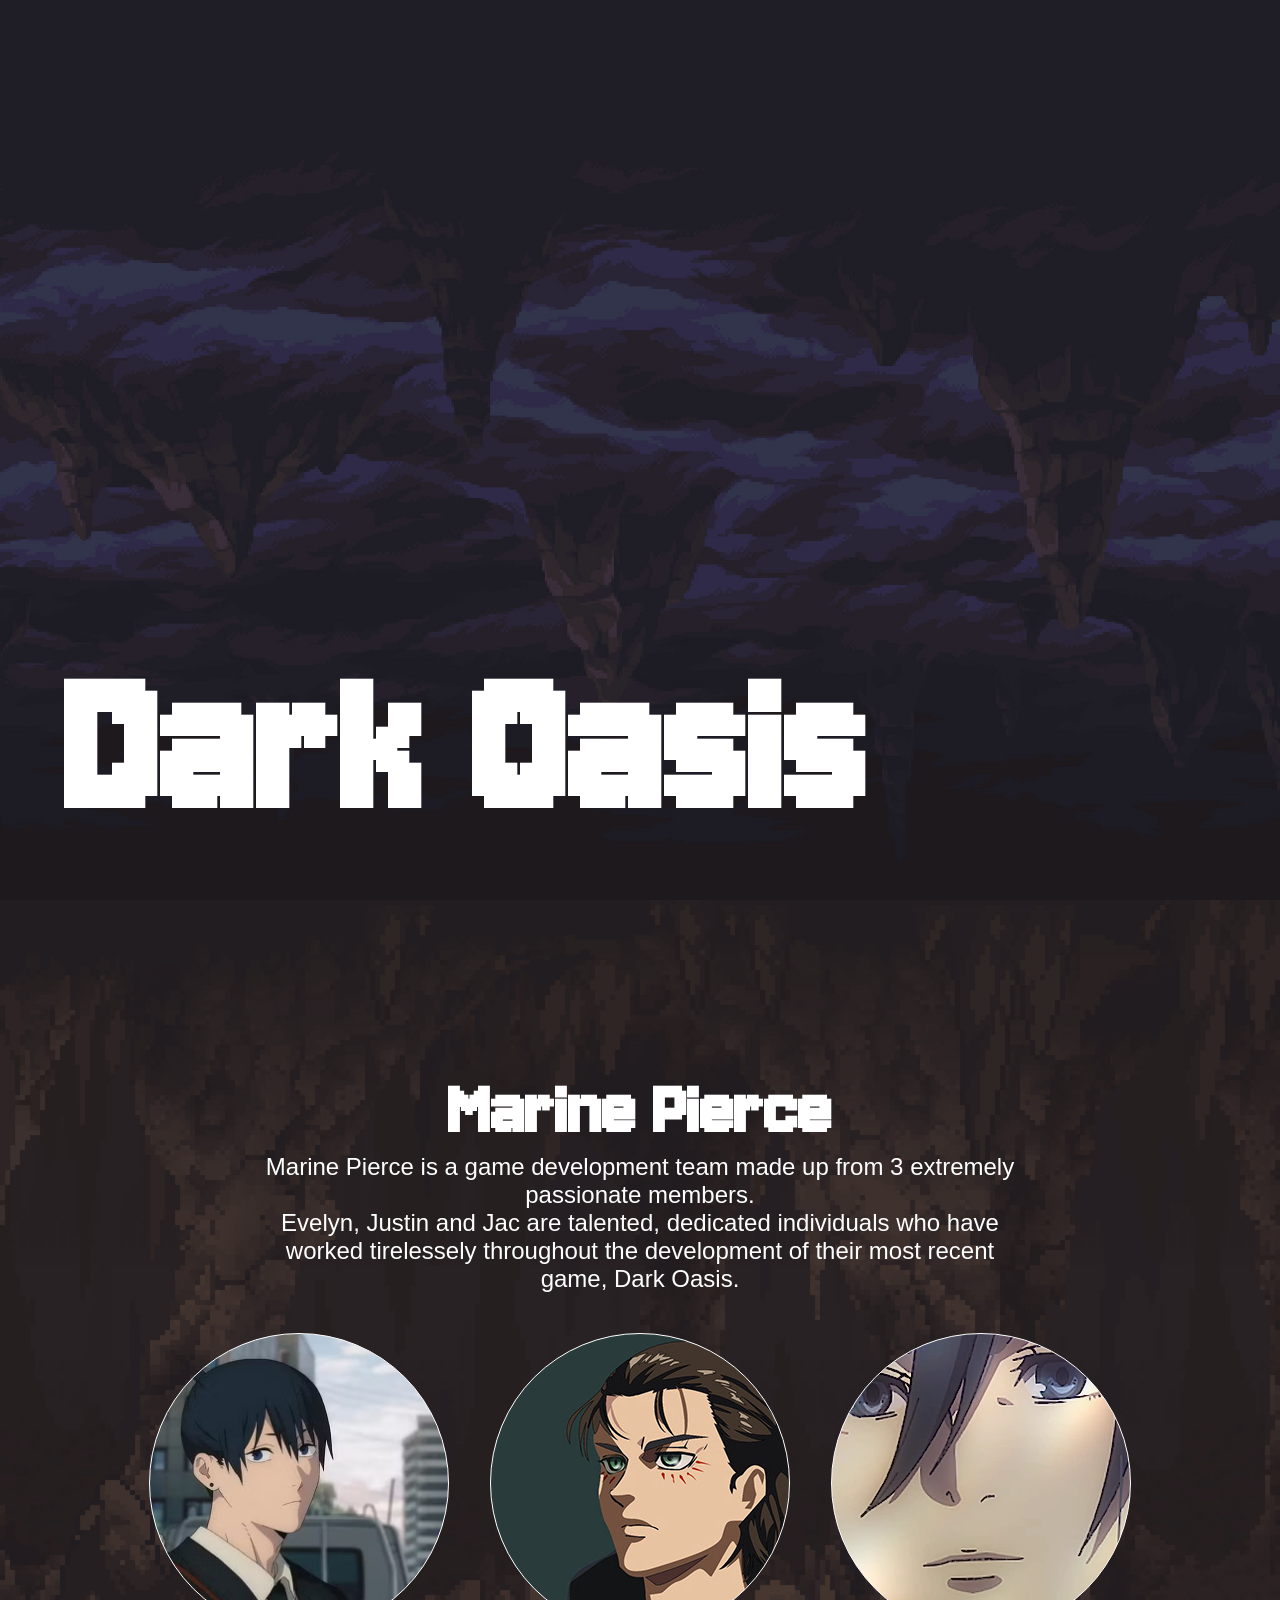
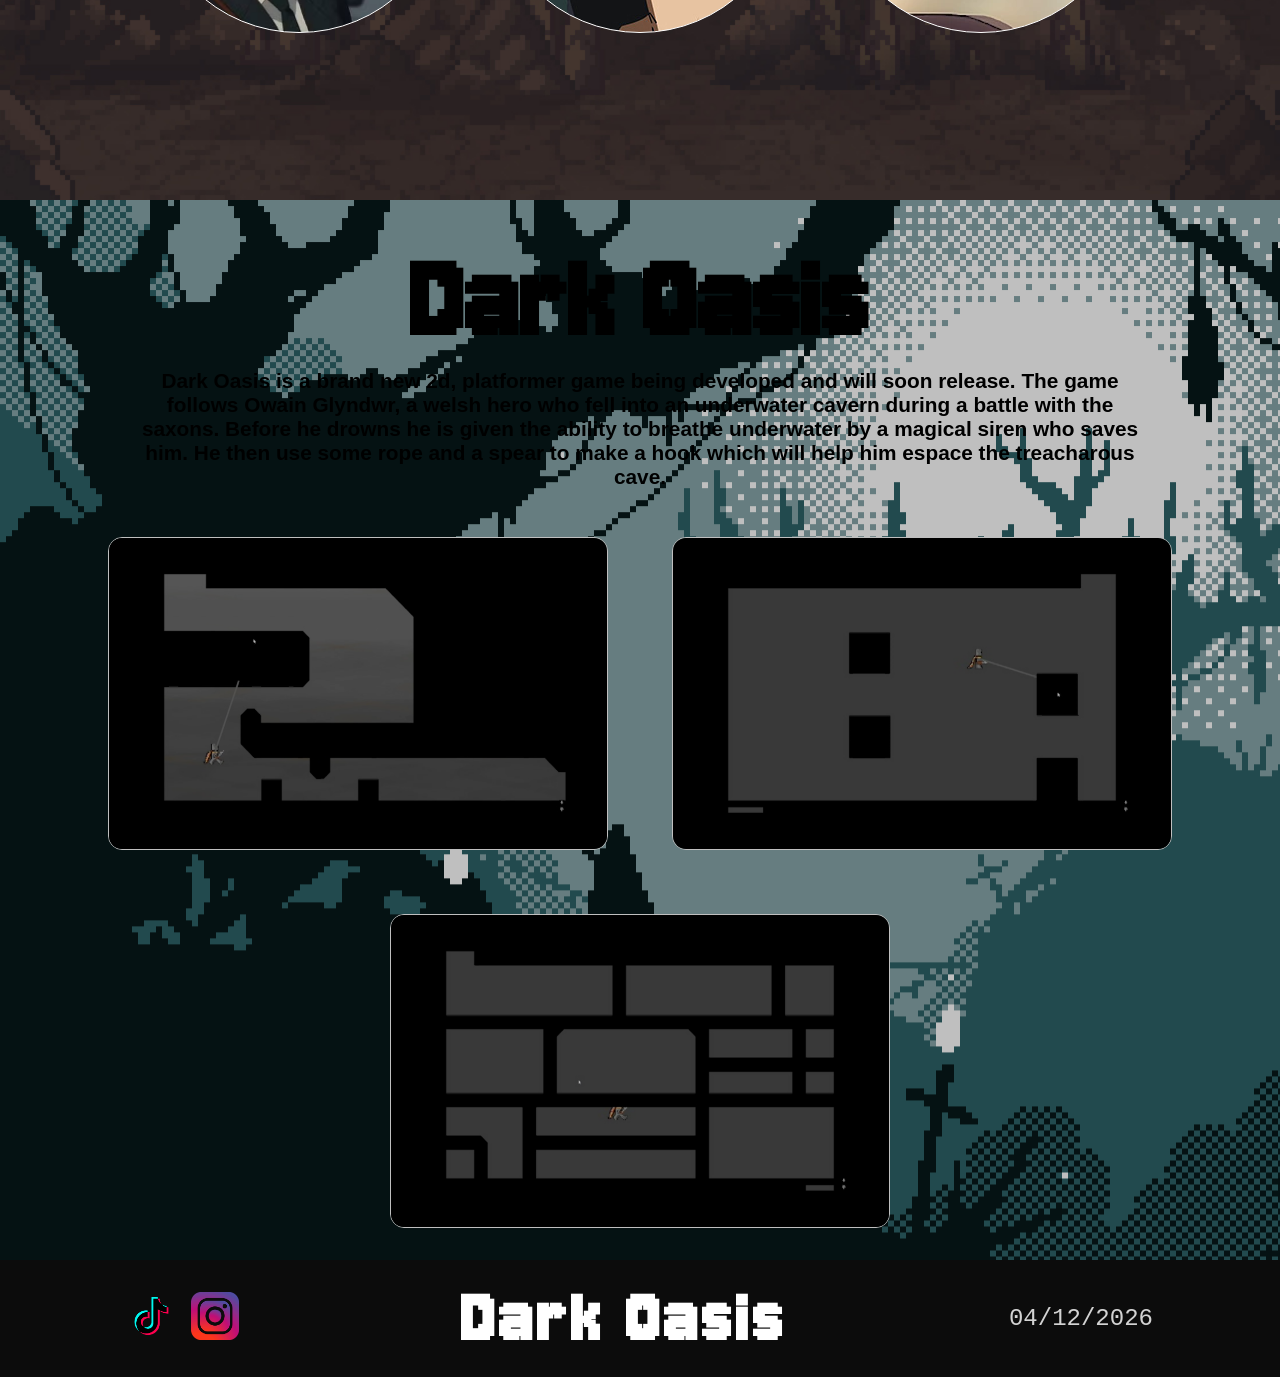
<file: index.html>
<!DOCTYPE html>
<html lang="en">
<head>
    <meta charset="UTF-8">
    <meta name="viewport" content="width=device-width, initial-scale=1.0">
    <title>Dark Oasis</title>
    <link rel="stylesheet" href="styles.css">
    <script src="script.js" defer></script>
</head>
<body>
  <section id="homepage">
    <h1 id="mainTitle">Dark Oasis</h1>
  </section>

  <section id="marinePierce">
    <h1>Marine Pierce</h1>
    <div id="textBox">
      <p>
        Marine Pierce is a game development team made up from 3 extremely passionate members.
        <br>
        Evelyn, Justin and Jac are talented, dedicated individuals who have worked tirelessely
        throughout the development of their most recent game, Dark Oasis.
      </p>
    </div>

    <div id="circleBox">
      <div class="circle" id="jac"></div>
      <div class="circle" id="justin"></div>
      <div class="circle" id="evelyn"></div>
    </div>
  </section>



  <section id="dark-oasis-about">
    <div class="info-container">
      <h1>Dark Oasis</h1>
      <p>Dark Oasis is a brand new 2d, platformer game being developed and will soon release.
        The game follows Owain Glyndwr, a welsh hero who fell into an underwater cavern during
        a battle with the saxons. Before he drowns he is given the ability to breathe underwater
        by a magical siren who saves him. He then use some rope and a spear to make a hook which
        will help him espace the treacharous cave.</p>
    </div>
    <div class="image-container">
      <img src="img/gameplay/do-gameplay-1.png" alt="Gameplay image 1" class="gameplay-img">
      <img src="img/gameplay/do-gameplay-2.png" alt="Gambrandoneplay image 2" class="gameplay-img">
      <img src="img/gameplay/do-gameplay-3.png" alt="Gameplay image 3" class="gameplay-img">
    </div>
  </section>

  <section id="footer">
    <div class="social-links">
      <a href="https://www.tiktok.com/@darkoasis84" target="_blank">
        <img src="img/logos/tiktok.png" alt="Tiktok logo">
      </a>
      <a href="https://www.instagram.com/darkoasisgame/" target="_blank">
        <img src="img/logos/instagram.png" alt="Instagram logo">
      </a>
    </div>
    <div class="footer-title-container">
      <h1>Dark Oasis</h1>
    </div>
    <div class="date-container">
      <p id="date"></p>
    </div>
  </section>
</body>
</html>
</file>
<file: styles.css>
@font-face {
    font-family: Jersey10;
    src: url("font/Jersey10/Jersey10-Regular.ttf");
}

* {
  padding: 0;
  margin: 0;
  scroll-behavior: smooth;
  box-sizing: border-box;
}

:root {
  --main-font: Jersey10;
}

body {
  margin: 0px;
  padding: 0px;
}

#homepage {
  display: flex;
  justify-content: flex-start;
  align-items: flex-end;
  height: 100vh;
  width: 100vw;
  background-image: url("img/stalactite-cave-ceiling.jpg");
  background-position: center;
  background-repeat: no-repeat;
  background-size: cover;
}

#mainTitle {
  color: white;
  font-size: 14rem;
  font-family: var(--main-font);
  padding: 0px;
  margin: 0px;
  padding-left: 64px;
  padding-bottom: 32px;
}

#marinePierce {
  display: flex;
  justify-content: center;
  align-items: center;

  flex-direction: column;

  height: 100vh;
  width: 100vw;

  background-image: url("img/caveBackground-purple.jpg");
  background-position: center;
  background-repeat: no-repeat;
  background-size: cover;
}

#marinePierce > h1 {
  font-size: 5rem; 
  font-family: var(--main-font);
  color: white;

}

#textBox {
  height: 20%;
  width: 60%;
}

#textBox > p {
  font-size: 1.5rem;
  color: white;
  font-family: 'Gill Sans', 'Gill Sans MT', Calibri, 'Trebuchet MS', sans-serif;

  text-align: center;
}

#circleBox {
  display: flex;
  justify-content: space-around;

  height: 300px;
  width: 80%;
}

.circle {
  height: 300px;
  width: 300px;

  border-radius: 150px;

  border: thin white solid;
}

#jac {
  background-image: url("img/aki-hayakawa-with-a-neutral-look-in-chainsaw-man.avif");
  background-position: 20% 30%;
  background-size: cover;
}
#justin {
  background-image: url("img/erenYaeger.jpeg");
}
#evelyn {
  background-image: url("img/mikasa.webp");
  background-position: center;
}
#dark-oasis-about {
  min-height: 100vh;
  width: 100vw;

  display: flex;
  flex-direction: column;
  justify-content: center;
  align-items: center;
  gap: 48px;
  padding: 32px;
  
  background: url('img/do-about-background.gif');
  filter: brightness(75%);
}

.info-container > h1 {
  font-size: 8rem;
  font-family: var(--main-font);
  text-align: center; 
}

.info-container > p {
  font-size: 1.3rem;
  font-weight: bold;
  font-family: 'Gill Sans', 'Gill Sans MT', Calibri, 'Trebuchet MS', sans-serif;
  text-align: center;
  max-width: 1000px;
}

.image-container {
  display: flex;
  justify-content: center;
  flex-wrap: wrap;
  gap: 64px;
}

.gameplay-img {
  width: 500px;
  border-radius: 14px;
  border: 1px solid white;
}

#footer {
  background-color: rgb(12, 12, 12);
  padding: 16px;
  display: flex;
  justify-content: space-around;
  align-items: center;
}

.social-links {
  display: flex;
  justify-content: center;
  align-items: center;
  gap: 16px;
}

.social-links > a > img {
  width: 48px;
}

.footer-title-container > h1 {
  color: white;
  font-size: 5rem;
  font-family: var(--main-font);
  letter-spacing: 4px;
}

.date-container > p {
  font-size: 1.5rem;
  font-family: 'Courier New', Courier, monospace;
  color: lightgray;
}
</file>
